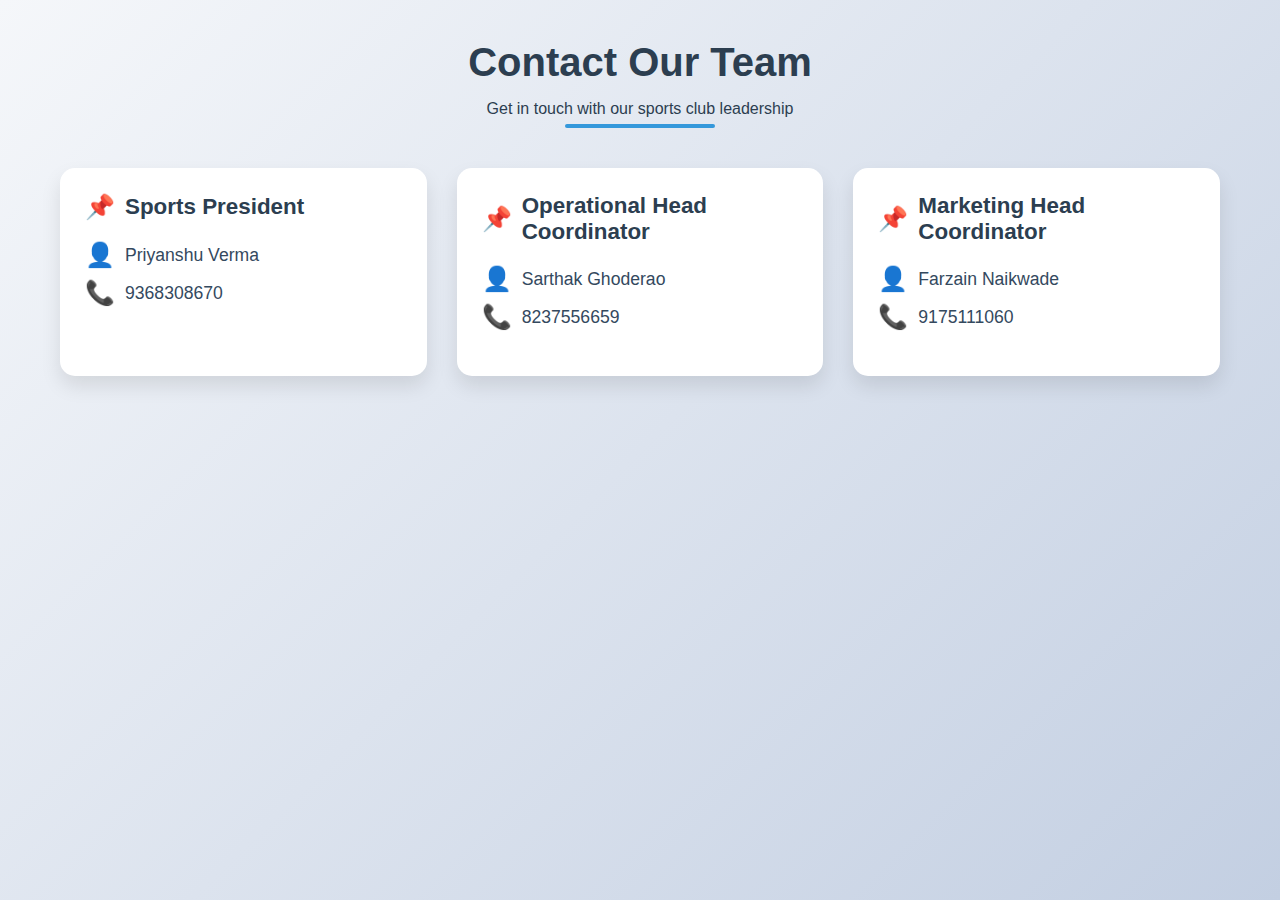
<file: contactus.html>
<!DOCTYPE html>
<html lang="en">
<head>
    <meta charset="UTF-8">
    <meta name="viewport" content="width=device-width, initial-scale=1.0">
    <title>Contact Us - Sports Club</title>
    <style>
        * {
            margin: 0;
            padding: 0;
            box-sizing: border-box;
            font-family: 'Segoe UI', Tahoma, Geneva, Verdana, sans-serif;
        }

        body {
            background: linear-gradient(135deg, #f5f7fa 0%, #c3cfe2 100%);
            min-height: 100vh;
        }

        .container {
            max-width: 1200px;
            margin: 0 auto;
            padding: 40px 20px;
        }

        .contact-header {
            text-align: center;
            margin-bottom: 50px;
            color: #2c3e50;
            position: relative;
        }

        .contact-header h1 {
            font-size: 2.5rem;
            margin-bottom: 15px;
            color: #2c3e50;
        }

        .contact-header::after {
            content: '';
            position: absolute;
            bottom: -10px;
            left: 50%;
            transform: translateX(-50%);
            width: 150px;
            height: 4px;
            background: #3498db;
            border-radius: 2px;
        }

        .contact-grid {
            display: grid;
            grid-template-columns: repeat(auto-fit, minmax(300px, 1fr));
            gap: 30px;
            margin-top: 40px;
        }

        .contact-card {
            background: white;
            padding: 25px;
            border-radius: 15px;
            box-shadow: 0 10px 20px rgba(0, 0, 0, 0.1);
            transition: transform 0.3s ease, box-shadow 0.3s ease;
        }

        .contact-card:hover {
            transform: translateY(-5px);
            box-shadow: 0 15px 30px rgba(0, 0, 0, 0.15);
        }

        .position-title {
            font-size: 1.4rem;
            color: #2c3e50;
            margin-bottom: 15px;
            display: flex;
            align-items: center;
            gap: 10px;
        }

        .contact-info {
            margin-top: 20px;
        }

        .info-item {
            display: flex;
            align-items: center;
            gap: 10px;
            margin-bottom: 10px;
            color: #34495e;
            font-size: 1.1rem;
        }

        .icon {
            font-size: 1.5rem;
            color: #3498db;
        }

        .social-links {
            margin-top: 20px;
            display: flex;
            gap: 15px;
        }

        .social-links a {
            color: #3498db;
            text-decoration: none;
            transition: color 0.3s ease;
        }

        .social-links a:hover {
            color: #2980b9;
        }

        @media (max-width: 768px) {
            .container {
                padding: 20px;
            }

            .contact-header h1 {
                font-size: 2rem;
            }

            .contact-card {
                padding: 20px;
            }

            .position-title {
                font-size: 1.2rem;
            }

            .info-item {
                font-size: 1rem;
            }
        }
    </style>
</head>
<body>
    <div class="container">
        <div class="contact-header">
            <h1>Contact Our Team</h1>
            <p>Get in touch with our sports club leadership</p>
        </div>

        <div class="contact-grid">
            <!-- Sports President Card -->
            <div class="contact-card">
                <h2 class="position-title">
                    <span class="icon">📌</span>
                    Sports President
                </h2>
                <div class="contact-info">
                    <div class="info-item">
                        <span class="icon">👤</span>
                        <span>Priyanshu Verma</span>
                    </div>
                    <div class="info-item">
                        <span class="icon">📞</span>
                        <span>9368308670</span>
                    </div>
                    <div class="info-item">
                       
                        
                    </div>
                </div>
            </div>

            <!-- Operational Head Card -->
            <div class="contact-card">
                <h2 class="position-title">
                    <span class="icon">📌</span>
                    Operational Head Coordinator
                </h2>
                <div class="contact-info">
                    <div class="info-item">
                        <span class="icon">👤</span>
                        <span>Sarthak Ghoderao</span>
                    </div>
                    <div class="info-item">
                        <span class="icon">📞</span>
                        <span>8237556659</span>
                    </div>
                    <div class="info-item">
                       
                        
                    </div>
                </div>
            </div>

            <!-- Marketing Head Card -->
            <div class="contact-card">
                <h2 class="position-title">
                    <span class="icon">📌</span>
                    Marketing Head Coordinator
                </h2>
                <div class="contact-info">
                    <div class="info-item">
                        <span class="icon">👤</span>
                        <span>Farzain Naikwade</span>
                    </div>
                    <div class="info-item">
                        <span class="icon">📞</span>
                        <span>9175111060</span>
                    </div>
                    <div class="info-item">
                       
                    </div>
                </div>
            </div>
        </div>
    </div>
</body>
</html>
</file>
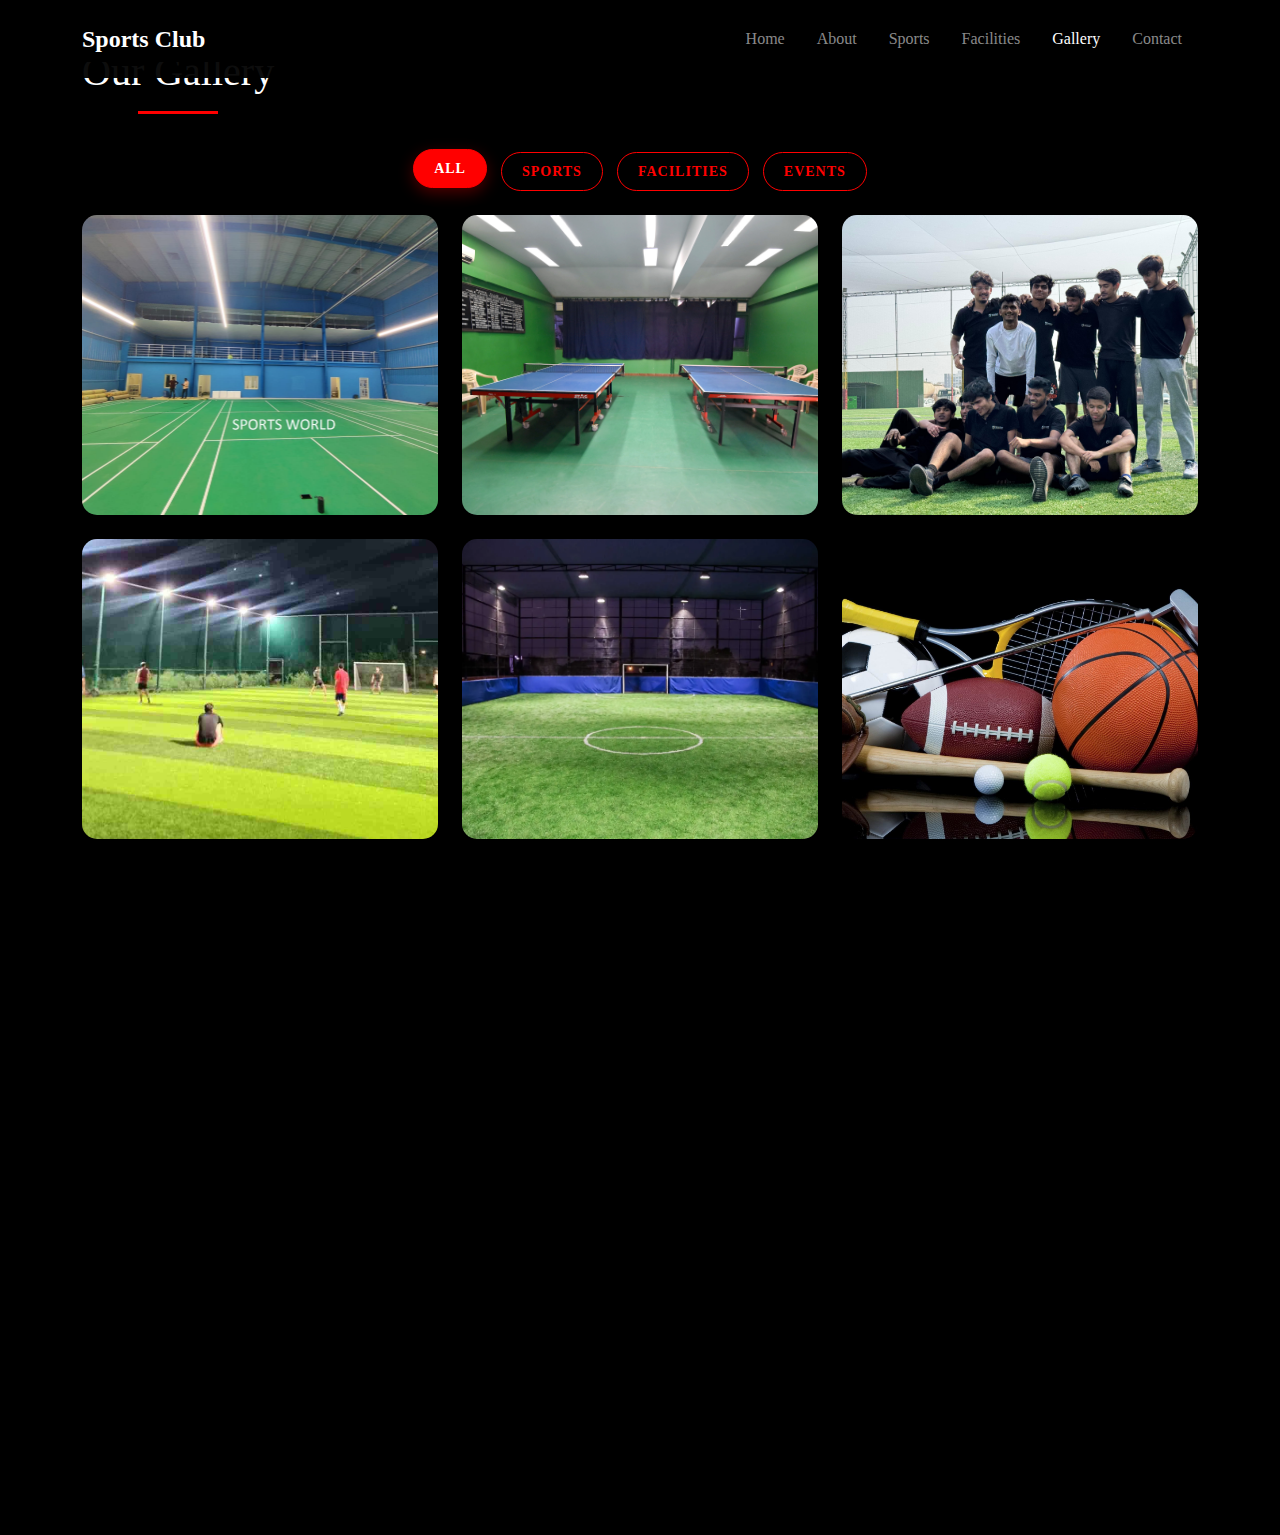
<file: gallery.html>
<!DOCTYPE html>
<html lang="en">
<head>
    <meta charset="UTF-8">
    <meta name="viewport" content="width=device-width, initial-scale=1.0">
    <title>Sports Club - Gallery</title>
    <link href="https://cdn.jsdelivr.net/npm/bootstrap@5.3.0/dist/css/bootstrap.min.css" rel="stylesheet">
    <link rel="stylesheet" href="https://cdnjs.cloudflare.com/ajax/libs/font-awesome/6.0.0/css/all.min.css">
    <link rel="stylesheet" href="style.css">
    <link rel="stylesheet" href="gallery.css">
</head>
<body>
    <!-- Navigation -->
    <nav class="navbar navbar-expand-lg navbar-dark fixed-top">
        <div class="container">
            <a class="navbar-brand" href="index.html">Sports Club</a>
            <button class="navbar-toggler" type="button" data-bs-toggle="collapse" data-bs-target="#navbarNav">
                <span class="navbar-toggler-icon"></span>
            </button>
            <div class="collapse navbar-collapse" id="navbarNav">
                <ul class="navbar-nav ms-auto">
                    <li class="nav-item">
                        <a class="nav-link" href="index.html">Home</a>
                    </li>
                    <li class="nav-item">
                        <a class="nav-link" href="index.html#about">About</a>
                    </li>
                    <li class="nav-item">
                        <a class="nav-link" href="index.html#sports">Sports</a>
                    </li>
                    <li class="nav-item">
                        <a class="nav-link" href="index.html#facilities">Facilities</a>
                    </li>
                    <li class="nav-item">
                        <a class="nav-link active" href="gallery.html">Gallery</a>
                    </li>
                    <li class="nav-item">
                        <a class="nav-link" href="index.html#contact">Contact</a>
                    </li>
                </ul>
            </div>
        </div>
    </nav>

    <!-- Gallery Section -->
    <section class="gallery py-5">
        <div class="container">
            <div class="section-title text-center mb-5">
                <h1>Our Gallery</h1>
            </div>
            
            <!-- Gallery Filter -->
            <div class="gallery-filter text-center mb-4">
                <button class="btn btn-outline-primary active" data-filter="all">All</button>
                <button class="btn btn-outline-primary" data-filter="sports">Sports</button>
                <button class="btn btn-outline-primary" data-filter="facilities">Facilities</button>
                <button class="btn btn-outline-primary" data-filter="events">Events</button>
            </div>

            <!-- Gallery Grid -->
            <div class="gallery-grid">
                <div class="row g-4">
                    <!-- Sports Images -->
                    <div class="col-md-4 col-sm-6 gallery-item" data-category="sports">
                        <div class="gallery-card">
                            <img src="images/badmintion.jpg" class="img-fluid" alt="Badminton">
                            <div class="gallery-overlay">
                                <div class="gallery-content">
                                    <h3>Badminton</h3>
                                    <p>Professional badminton court and training facilities</p>
                                </div>
                            </div>
                        </div>
                    </div>
                    <div class="col-md-4 col-sm-6 gallery-item" data-category="sports">
                        <div class="gallery-card">
                            <img src="images/TT.jpg" class="img-fluid" alt="Table Tennis">
                            <div class="gallery-overlay">
                                <div class="gallery-content">
                                    <h3>Table Tennis</h3>
                                    <p>State-of-the-art table tennis facilities</p>
                                </div>
                            </div>
                        </div>
                    </div>
                    <div class="col-md-4 col-sm-6 gallery-item" data-category="sports">
                        <div class="gallery-card">
                            <img src="images/img1.jpg" class="img-fluid" alt="Sports Training">
                            <div class="gallery-overlay">
                                <div class="gallery-content">
                                    <h3>Sports Training</h3>
                                    <p>Professional coaching and training sessions</p>
                                </div>
                            </div>
                        </div>
                    </div>

                    <!-- Facilities Images -->
                    <div class="col-md-4 col-sm-6 gallery-item" data-category="facilities">
                        <div class="gallery-card">
                            <img src="images/turf.jpg" class="img-fluid" alt="Turf Facility">
                            <div class="gallery-overlay">
                                <div class="gallery-content">
                                    <h3>Turf Facility</h3>
                                    <p>Premium quality artificial turf for various sports</p>
                                </div>
                            </div>
                        </div>
                    </div>
                    <div class="col-md-4 col-sm-6 gallery-item" data-category="facilities">
                        <div class="gallery-card">
                            <img src="images/turf2.jpg" class="img-fluid" alt="Sports Field">
                            <div class="gallery-overlay">
                                <div class="gallery-content">
                                    <h3>Sports Field</h3>
                                    <p>Professional-grade playing field for multiple sports</p>
                                </div>
                            </div>
                        </div>
                    </div>
                    <div class="col-md-4 col-sm-6 gallery-item" data-category="facilities">
                        <div class="gallery-card">
                            <img src="images/tools.jpg" class="img-fluid" alt="Equipment">
                            <div class="gallery-overlay">
                                <div class="gallery-content">
                                    <h3>Sports Equipment</h3>
                                    <p>High-quality sports equipment and gear</p>
                                </div>
                            </div>
                        </div>
                    </div>

                    <!-- Events Images -->
                    <div class="col-md-4 col-sm-6 gallery-item" data-category="events">
                        <div class="gallery-card">
                            <img src="images/img2.jpg" class="img-fluid" alt="Sports Event">
                            <div class="gallery-overlay">
                                <div class="gallery-content">
                                    <h3>Sports Event</h3>
                                    <p>Exciting sports competitions and tournaments</p>
                                </div>
                            </div>
                        </div>
                    </div>
                    <div class="col-md-4 col-sm-6 gallery-item" data-category="events">
                        <div class="gallery-card">
                            <img src="images/img3.jpg" class="img-fluid" alt="Championship">
                            <div class="gallery-overlay">
                                <div class="gallery-content">
                                    <h3>Championship</h3>
                                    <p>Annual sports championship highlights</p>
                                </div>
                            </div>
                        </div>
                    </div>
                    <div class="col-md-4 col-sm-6 gallery-item" data-category="events">
                        <div class="gallery-card">
                            <img src="images/img4.jpg" class="img-fluid" alt="Community Event">
                            <div class="gallery-overlay">
                                <div class="gallery-content">
                                    <h3>Community Event</h3>
                                    <p>Bringing people together through sports</p>
                                </div>
                            </div>
                        </div>
                    </div>

                    <!-- Additional Images -->
                    <div class="col-md-4 col-sm-6 gallery-item" data-category="sports">
                        <div class="gallery-card">
                            <img src="images/img5.jpg" class="img-fluid" alt="Sports Training">
                            <div class="gallery-overlay">
                                <div class="gallery-content">
                                    <h3>Training Session</h3>
                                    <p>Professional sports training and coaching</p>
                                </div>
                            </div>
                        </div>
                    </div>
                    <div class="col-md-4 col-sm-6 gallery-item" data-category="facilities">
                        <div class="gallery-card">
                            <img src="images/img6.jpg" class="img-fluid" alt="Sports Facility">
                            <div class="gallery-overlay">
                                <div class="gallery-content">
                                    <h3>Sports Complex</h3>
                                    <p>Modern sports complex with multiple facilities</p>
                                </div>
                            </div>
                        </div>
                    </div>
                    <div class="col-md-4 col-sm-6 gallery-item" data-category="events">
                        <div class="gallery-card">
                            <img src="images/img7.jpg" class="img-fluid" alt="Sports Event">
                            <div class="gallery-overlay">
                                <div class="gallery-content">
                                    <h3>Sports Day</h3>
                                    <p>Annual sports day celebrations</p>
                                </div>
                            </div>
                        </div>
                    </div>
                </div>
            </div>
        </div>
    </section>

    <script src="https://cdn.jsdelivr.net/npm/bootstrap@5.3.0/dist/js/bootstrap.bundle.min.js"></script>
    <script src="gallery.js"></script>
</body>
</html>
</file>
<file: style.css>
*{
    margin: 0;
    padding: 0;
    font-family: "Poppins", serif;
    scroll-behavior: smooth;
    background-color: black;
}

:root {
    --primary-color: #000000;
    --secondary-color: #ff0000;
    --accent-color: #ffffff;
    --text-color: #ffffff;
    --light-bg: #1a1a1a;
    --dark-bg: #000000;
    --transition: all 0.3s ease;
}

/* General Styles */
body {
    font-family: 'Poppins', sans-serif;
    color: var(--text-color);
    background-color: var(--dark-bg);
    overflow-x: hidden;
}

.section-title {
    font-size: 2.5rem;
    font-weight: 700;
    margin-bottom: 1rem;
    position: relative;
    display: inline-block;
}

.section-title::after {
    content: '';
    position: absolute;
    bottom: -10px;
    left: 50%;
    transform: translateX(-50%);
    width: 80px;
    height: 3px;
    background: var(--secondary-color);
}

/* Navigation */
.navbar {
    background: rgba(0, 0, 0, 0.95);
    padding: 1rem 0;
    transition: var(--transition);
}

.navbar.scrolled {
    background: var(--dark-bg);
    box-shadow: 0 2px 10px rgba(0, 0, 0, 0.3);
}

.navbar-brand {
    font-size: 1.5rem;
    font-weight: 700;
}

.nav-link {
    font-weight: 500;
    padding: 0.5rem 1rem !important;
    transition: var(--transition);
}

.nav-link:hover {
    color: var(--secondary-color) !important;
}

/* Hero Section */
.hero {
    position: relative;
    min-height: 100vh;
    background-image: linear-gradient(rgba(0, 0, 0, 0.7), rgba(0, 0, 0, 0.7)), url(images/homeback.jpg);
    background-size: cover;
    background-position: center;
    background-repeat: no-repeat;
    background-attachment: fixed;
    display: flex;
    align-items: center;
    padding: 100px 0;
}

.hero::before {
    content: '';
    position: absolute;
    top: 0;
    left: 0;
    right: 0;
    bottom: 0;
    background: rgba(0, 0, 0, 0.5);
    z-index: 1;
}

.hero .container {
    position: relative;
    z-index: 2;
}

.hero h1 {
    font-size: 3.5rem;
    font-weight: 700;
    margin-bottom: 1.5rem;
    text-transform: uppercase;
    letter-spacing: 2px;
    color: var(--accent-color);
    text-shadow: 2px 2px 4px rgba(0, 0, 0, 0.5);
}

.hero .lead {
    font-size: 1.25rem;
    margin-bottom: 2rem;
    color: var(--accent-color);
    text-shadow: 1px 1px 2px rgba(0, 0, 0, 0.5);
}

.btn-primary {
    background-color: var(--secondary-color);
    border-color: var(--secondary-color);
    padding: 0.8rem 2rem;
    font-weight: 600;
    text-transform: uppercase;
    letter-spacing: 1px;
    transition: var(--transition);
}

.btn-primary:hover {
    background-color: transparent;
    border-color: var(--secondary-color);
    transform: translateY(-3px);
    box-shadow: 0 5px 15px rgba(255, 0, 0, 0.3);
}

/* About Section */
.about {
    background-color: var(--dark-bg);
}

.about-image {
    position: relative;
    overflow: hidden;
    border-radius: 15px;
}

.about-image img {
    transition: var(--transition);
}

.about-image:hover img {
    transform: scale(1.05);
}

.image-overlay {
    position: absolute;
    bottom: 0;
    left: 0;
    right: 0;
    /* background: linear-gradient(to top, rgba(0, 0, 0, 0.8), transparent); */
    padding: 2rem;
    opacity: 0;
    transition: var(--transition);
}

.about-image:hover .image-overlay {
    opacity: 1;
}

/* Sports Section */
.sports {
    background-color: var(--dark-bg);
}

.sport-card {
    background: var(--light-bg);
    border-radius: 15px;
    overflow: hidden;
    box-shadow: 0 5px 15px rgba(0, 0, 0, 0.3);
    transition: var(--transition);
    border: 1px solid rgba(255, 255, 255, 0.1);
}

.sport-card:hover {
    transform: translateY(-10px);
    box-shadow: 0 15px 40px rgba(255, 0, 0, 0.2);
}

.sport-image {
    position: relative;
    height: 250px;
    overflow: hidden;
}

.sport-image img {
    width: 100%;
    height: 100%;
    object-fit: cover;
    transition: var(--transition);
}

.sport-card:hover .sport-image img {
    transform: scale(1.1);
}

.sport-overlay {
    position: absolute;
    bottom: 0;
    left: 0;
    right: 0;
    background: linear-gradient(to top, rgba(0, 0, 0, 0.8), transparent);
    padding: 1.5rem;
}

.sport-overlay h3 {
    color: var(--accent-color);
    font-size: 1.5rem;
    margin: 0;
    text-transform: uppercase;
    letter-spacing: 1px;
}

.sport-content {
    padding: 1.5rem;
}

.sport-content p {
    color: #cccccc;
    margin-bottom: 1.5rem;
}

.btn-outline-primary {
    color: var(--secondary-color);
    border-color: var(--secondary-color);
    transition: var(--transition);
}

.btn-outline-primary:hover {
    background-color: var(--secondary-color);
    color: var(--accent-color);
    transform: translateY(-3px);
    box-shadow: 0 5px 15px rgba(255, 0, 0, 0.3);
}

/* Facilities Section */
.facilities {
    background-color: var(--dark-bg);
}

.facility-card {
    background: var(--light-bg);
    border-radius: 15px;
    overflow: hidden;
    box-shadow: 0 5px 15px rgba(0, 0, 0, 0.3);
    transition: var(--transition);
    height: 100%;
}

.facility-card:hover {
    transform: translateY(-10px);
    box-shadow: 0 15px 40px rgba(255, 0, 0, 0.2);
}

.facility-card img {
    width: 100%;
    height: 250px;
    object-fit: cover;
}

.facility-content {
    padding: 1.5rem;
}

.facility-content h3 {
    color: var(--accent-color);
    font-size: 1.5rem;
    margin-bottom: 1rem;
}

.facility-content p {
    color: #cccccc;
    margin-bottom: 0;
}

/* Contact Section */
.contact {
    background-color: var(--dark-bg);
}

.contact-info h3 {
    color: var(--accent-color);
    font-size: 1.5rem;
    margin-bottom: 1.5rem;
}

.contact-details i {
    color: var(--secondary-color);
    font-size: 1.25rem;
    width: 30px;
}

.form-control {
    background-color: var(--light-bg);
    border: 1px solid rgba(255, 255, 255, 0.1);
    color: var(--accent-color);
    padding: 0.8rem 1rem;
    transition: var(--transition);
}

.form-control:focus {
    background-color: var(--light-bg);
    border-color: var(--secondary-color);
    color: var(--accent-color);
    box-shadow: 0 0 0 0.25rem rgba(255, 0, 0, 0.25);
}

/* Footer */
.footer {
    /* background-color: var(--light-bg); */
    color: var(--accent-color);
}

.social-links a {
    color: var(--accent-color);
    font-size: 1.25rem;
    transition: var(--transition);
}

.social-links a:hover {
    color: var(--secondary-color);
    transform: translateY(-3px);
}

/* Responsive Design */
@media (max-width: 991.98px) {
    .hero h1 {
        font-size: 2.5rem;
    }
    
    .section-title {
        font-size: 2rem;
    }
}

@media (max-width: 767.98px) {
    .hero h1 {
        font-size: 2rem;
    }
    
    .hero .lead {
        font-size: 1rem;
    }
    
    .section-title {
        font-size: 1.75rem;
    }
    
    .sport-image,
    .facility-card img {
        height: 200px;
    }
}

@media (max-width: 575.98px) {
    .hero h1 {
        font-size: 1.75rem;
    }
    
    .navbar-brand {
        font-size: 1.25rem;
    }
    
    .section-title {
        font-size: 1.5rem;
    }
}
</file>
<file: gallery.css>
/* Gallery Section */
.gallery {
    padding-top: 100px;
    background-color: var(--dark-bg);
}

.gallery-filter {
    margin-bottom: 40px;
}

.gallery-filter .btn {
    margin: 0 5px;
    padding: 8px 20px;
    border-radius: 30px;
    text-transform: uppercase;
    font-size: 14px;
    font-weight: 600;
    letter-spacing: 1px;
    transition: var(--transition);
}

.gallery-filter .btn.active,
.gallery-filter .btn:hover {
    background-color: var(--secondary-color);
    border-color: var(--secondary-color);
    color: var(--accent-color);
    transform: translateY(-3px);
    box-shadow: 0 5px 15px rgba(255, 0, 0, 0.3);
}

.gallery-card {
    position: relative;
    border-radius: 15px;
    overflow: hidden;
    box-shadow: 0 5px 15px rgba(0, 0, 0, 0.3);
    transition: var(--transition);
    height: 100%;
}

.gallery-card img {
    width: 100%;
    height: 300px;
    object-fit: cover;
    transition: var(--transition);
}

.gallery-overlay {
    position: absolute;
    top: 0;
    left: 0;
    right: 0;
    bottom: 0;
    background: linear-gradient(to top, rgba(0, 0, 0, 0.8), transparent);
    display: flex;
    align-items: flex-end;
    padding: 20px;
    opacity: 0;
    transition: var(--transition);
}

.gallery-content {
    transform: translateY(20px);
    transition: var(--transition);
}

.gallery-content h3 {
    color: var(--accent-color);
    font-size: 1.5rem;
    margin-bottom: 10px;
    text-transform: uppercase;
    letter-spacing: 1px;
}

.gallery-content p {
    color: #cccccc;
    margin-bottom: 0;
    font-size: 14px;
}

.gallery-card:hover {
    transform: translateY(-10px);
    box-shadow: 0 15px 40px rgba(255, 0, 0, 0.2);
}

.gallery-card:hover img {
    transform: scale(1.1);
}

.gallery-card:hover .gallery-overlay {
    opacity: 1;
}

.gallery-card:hover .gallery-content {
    transform: translateY(0);
}

/* Gallery Item Animation */
.gallery-item {
    opacity: 0;
    transform: translateY(20px);
    animation: fadeInUp 0.5s ease forwards;
}

@keyframes fadeInUp {
    to {
        opacity: 1;
        transform: translateY(0);
    }
}

/* Responsive Design */
@media (max-width: 991.98px) {
    .gallery-card img {
        height: 250px;
    }
}

@media (max-width: 767.98px) {
    .gallery-filter .btn {
        margin: 5px;
        padding: 6px 15px;
        font-size: 12px;
    }
    
    .gallery-card img {
        height: 200px;
    }
    
    .gallery-content h3 {
        font-size: 1.25rem;
    }
}

@media (max-width: 575.98px) {
    .gallery-card img {
        height: 180px;
    }
    
    .gallery-content h3 {
        font-size: 1.1rem;
    }
    
    .gallery-content p {
        font-size: 12px;
    }
}
</file>
